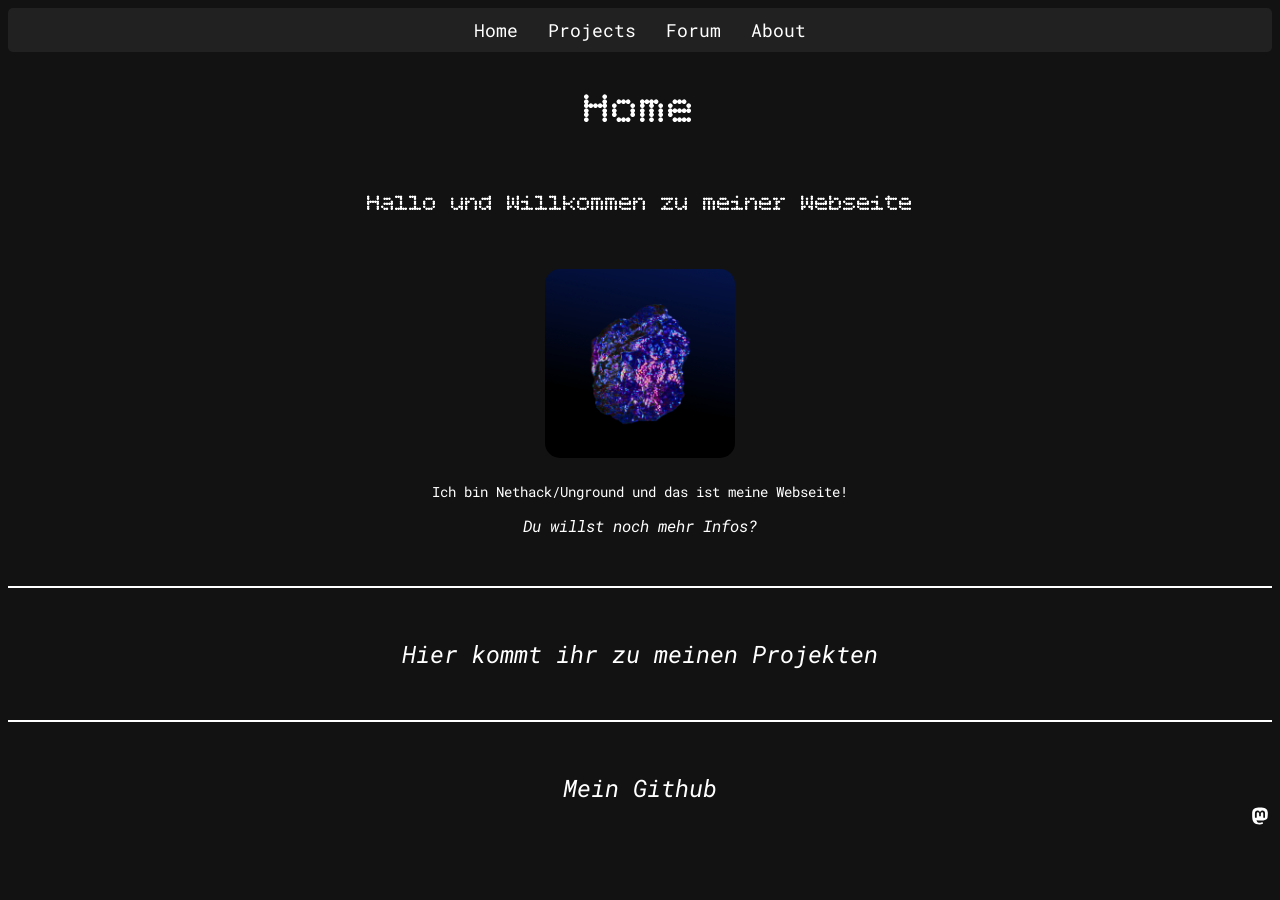
<file: index.html>
<!DOCTYPE html>
<html lang="de">
  <head>
    <meta charset="utf-8">
    <meta name="viewport" content="width=device-width, initial-scale=1.0">

    <title>Nethack Portfolio</title>

    <link rel="stylesheet" type="text/css" href="css/normal_style.css">
    <link rel="stylesheet" type="text/css" href="css/main_styles.css">

    <link href="https://fonts.googleapis.com/css2?family=Bitcount+Grid+Single:wght@100..900&family=Roboto+Mono:ital,wght@0,100..700;1,100..700&display=swap" rel="stylesheet">
  <body>
    <nav>
      <ul>
        <li><a href="index.html">Home</a></li>
        <li><a href="projects.html">Projects</a></li>
        <li><a href="404.html">Forum</a></li>
        <li><a href="about.html">About</a></li>
      </ul>
    </nav>

    <h1>Home</h1>

    <div class="info">
      <h2>Hallo und Willkommen zu meiner Webseite</h2>
      <img src="images/Profil.jpg" alt="Mein Profilbild">
      <p>Ich bin Nethack/Unground und das ist meine Webseite!</p>
      <a href="about.html">Du willst noch mehr Infos?</a>
    </div>

    <hr class="trennline">

    <div class="projects">
      <a href="404.html">Hier kommt ihr zu meinen Projekten</a>
    </div>

    <hr class="trennline">

    <div class="github">
      <a href="https://github.com/net-hacker">Mein Github</a>
    </div>
    <a rel="me" href="https://ieji.de/@Unground" style="display: flex; float: right;">
      <img src="images/mastodon.svg" alt="Mastodon icon" width="24" height="24">
    </a>
  </body>
</html>
</file>
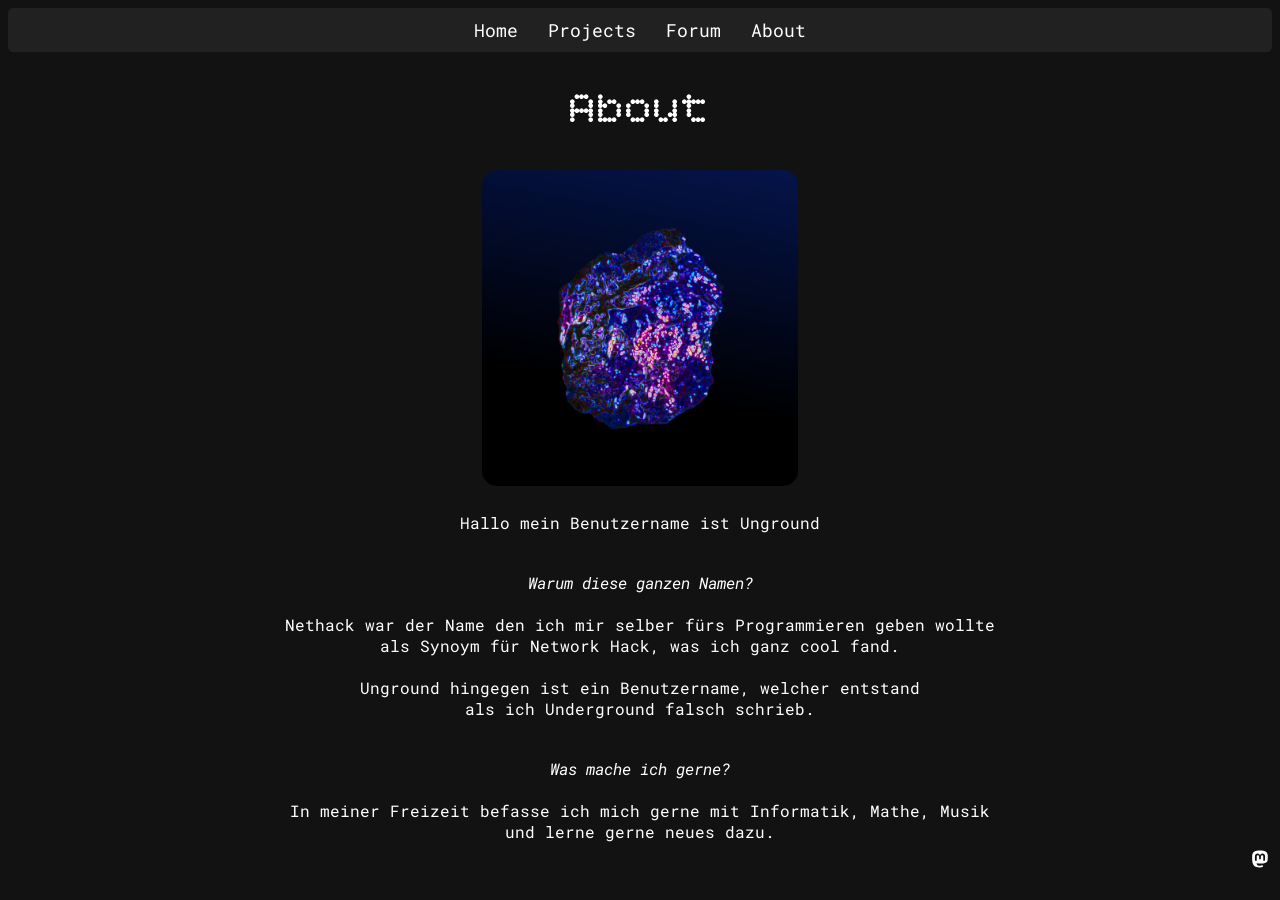
<file: about.html>
<!DOCTYPE html>
<html lang="de">
  <head>
    <meta charset="utf-8">
    <meta name="viewport" content="width=device-width, initial-scale=1.0">

    <title>About - Nethack</title>

    <link rel="stylesheet" type="text/css" href="css/normal_style.css">
    <link rel="stylesheet" type="text/css" href="css/about_styles.css">

    <link href="https://fonts.googleapis.com/css2?family=Bitcount+Grid+Single:wght@100..900&family=Roboto+Mono:ital,wght@0,100..700;1,100..700&display=swap" rel="stylesheet">
  </head>
  <body>
    <nav>
      <ul>
        <li><a href="index.html">Home</a></li>
        <li><a href="projects.html">Projects</a></li>
        <li><a href="404.html">Forum</a></li>
        <li><a href="about.html">About</a></li>
      </ul>
    </nav>

    <h1>About</h1>

    <div class="about-me">
      <img src="images/Profil.jpg" alt="Das ist mein Profilbild">
      <p>Hallo mein Benutzername ist Unground</p>
      <br>
      <p class="outline">Warum diese ganzen Namen?</p>
      <p>Nethack war der Name den ich mir selber fürs Programmieren geben wollte<br> als Synoym für Network Hack, was ich ganz cool fand.</p>
      <p>Unground hingegen ist ein Benutzername, welcher entstand<br> als ich Underground falsch schrieb.</p>
      <br>
      <p class="outline">Was mache ich gerne?</p>
      <p>In meiner Freizeit befasse ich mich gerne mit Informatik, Mathe, Musik<br> und lerne gerne neues dazu.</p>
    </div>
    <a rel="me" href="https://ieji.de/@Unground" style="display: flex; float: right;">
      <img src="images/mastodon.svg" alt="Mastodon icon" width="24" height="24">
    </a>
  </body>
</html>
</file>
<file: css/normal_style.css>
body {
  background-color: #121212;
}

nav {
  background-color: #212121;
  padding: 10px 0;
  border-radius: 5px;
}

nav ul {
  list-style-type: none;
  margin: 0;
  padding: 0;
  display: flex;
  justify-content: center;
}

nav ul li {
  margin: 0 15px;
}

nav ul li a {
  color: white;
  text-decoration: none;

  font-family: "Roboto Mono";
  font-size: 18px;
  transition: color 0.2s;
}

nav ul li a:hover {
  color: #909090;
}

h1 {
  color: white;

  font-family: "Bitcount Grid Single", system-ui;
  font-weight: 400;
  font-style: normal;
  font-size: 46px;
  text-align: center;
}
</file>
<file: css/main_styles.css>
.info {
  display: flex;
  flex-direction: column;
  justify-content: center;
  align-items: center;
}

.info h2 {
  color: white;
  font-family: "Bitcount Grid Single", system-ui;
  font-weight: 400;
  font-style: normal;
  margin-bottom: 50px;
}

.info img {
  border-radius: 15px;
  max-width: 15%;
  object-fit: contain;
  object-position: center;
  margin-bottom: 10px;
}

.info p {
  color: white;
  font-family: "Roboto Mono";
  font-size: 14px;
  text-align: center;
}

.info a {
  text-decoration: none;
  color: white;
  font-family: "Roboto Mono";
  font-style: oblique;
  transition: color 0.2s;
}

.info a:hover {
  color: #909090;
}

.trennline {
  width: 100%;
  border: 0;
  border-top: 2px solid white;
  margin: 50px 0;
  margin-bottom: 0px;
}
.projects {
  margin-top: 50px;
  display: flex;
  flex-direction: column;
  justify-content: center;
  align-items: center;
}

.projects a {
  text-decoration: none;
  color: white;
  font-family: "Roboto Mono";
  font-style: oblique;
  font-size: 24px;
  transition: color 0.2s;
}

.projects a:hover {
  color: #909090;
}

.github {
  margin-top: 50px;
  display: flex;
  flex-direction: column;
  justify-content: center;
  align-items: center;
}

.github a {
  text-decoration: none;
  color: white;
  font-family: "Roboto Mono";
  font-style: oblique;
  font-size: 24px;
  transition: color 0.2s;
}

.github a:hover {
  color: #909090;
}
</file>
<file: css/about_styles.css>
.about-me {
  display: flex;
  flex-direction: column;
  justify-content: center;
  align-items: center;
}

.about-me img {
  border-radius: 15px;
  max-width: 25%;
  object-fit: contain;
  object-position: center;
  margin-bottom: 10px;
}

.about-me p {
  color: white;
  margin-bottom: 5px;
  font-family: "Roboto Mono";
  font-size: 16px;
  text-align: center;
}

.about-me .outline {
  font-style: oblique;
}
</file>
